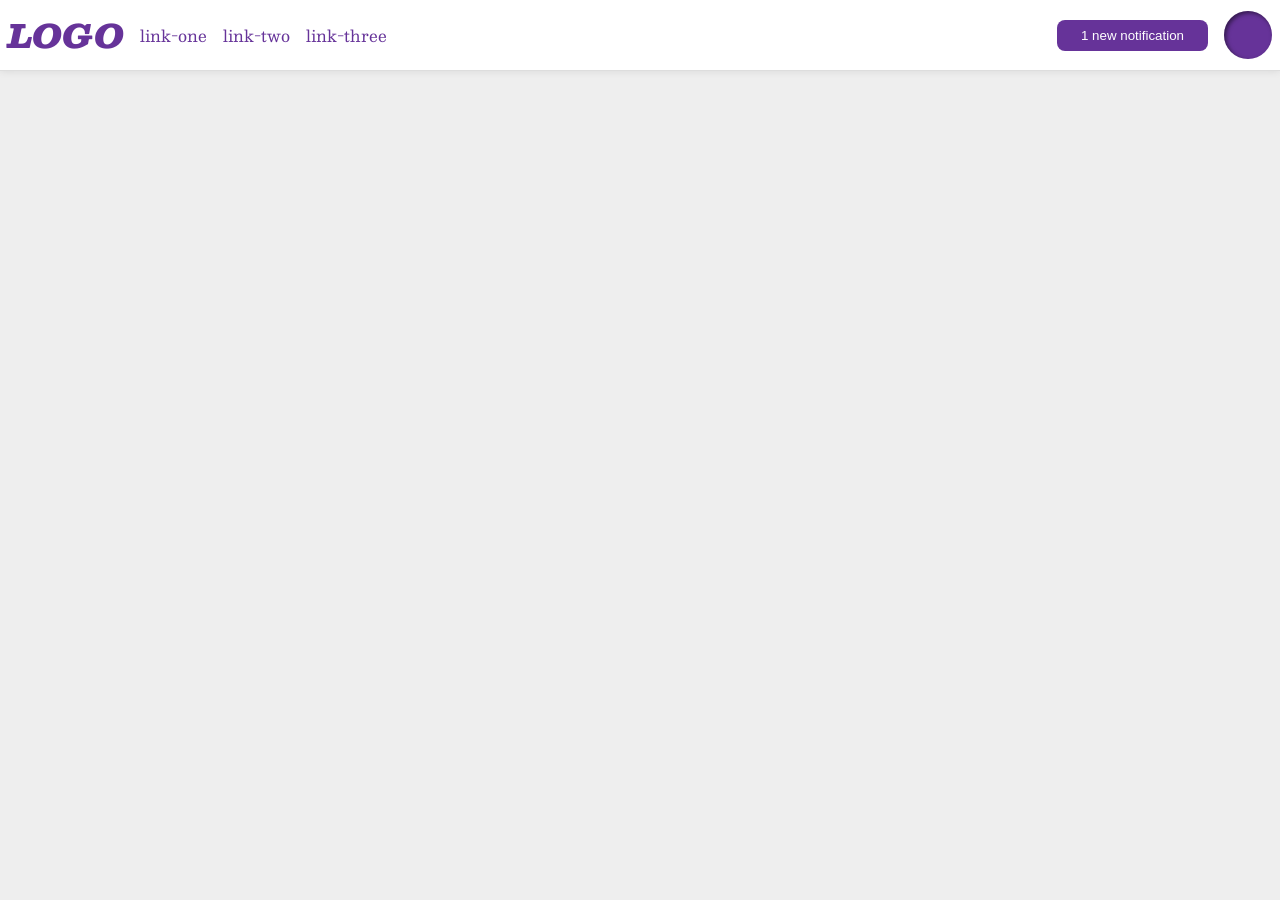
<file: foundations/flex/03-flex-header-2/index.html>
<!DOCTYPE html>
<html lang="en">
  <head>
    <meta charset="UTF-8">
    <meta http-equiv="X-UA-Compatible" content="IE=edge">
    <meta name="viewport" content="width=device-width, initial-scale=1.0">
    <title>Flex Header 2</title>
    <link rel="stylesheet" href="style.css">
  </head>
  <body>
    <div class="header">
      <div class="left">
        <div class="logo">
          LOGO
        </div>
        <ul class="links">
          <li><a href="https://google.com">link-one</a></li>
          <li><a href="https://google.com">link-two</a></li>
          <li><a href="https://google.com">link-three</a></li>
        </ul>
      </div>
      <div class="right">
        <button class="notifications">
          1 new notification
        </button>
        <div class="profile-image"></div>
      </div>
    </div>
  </body>
</html>
</file>
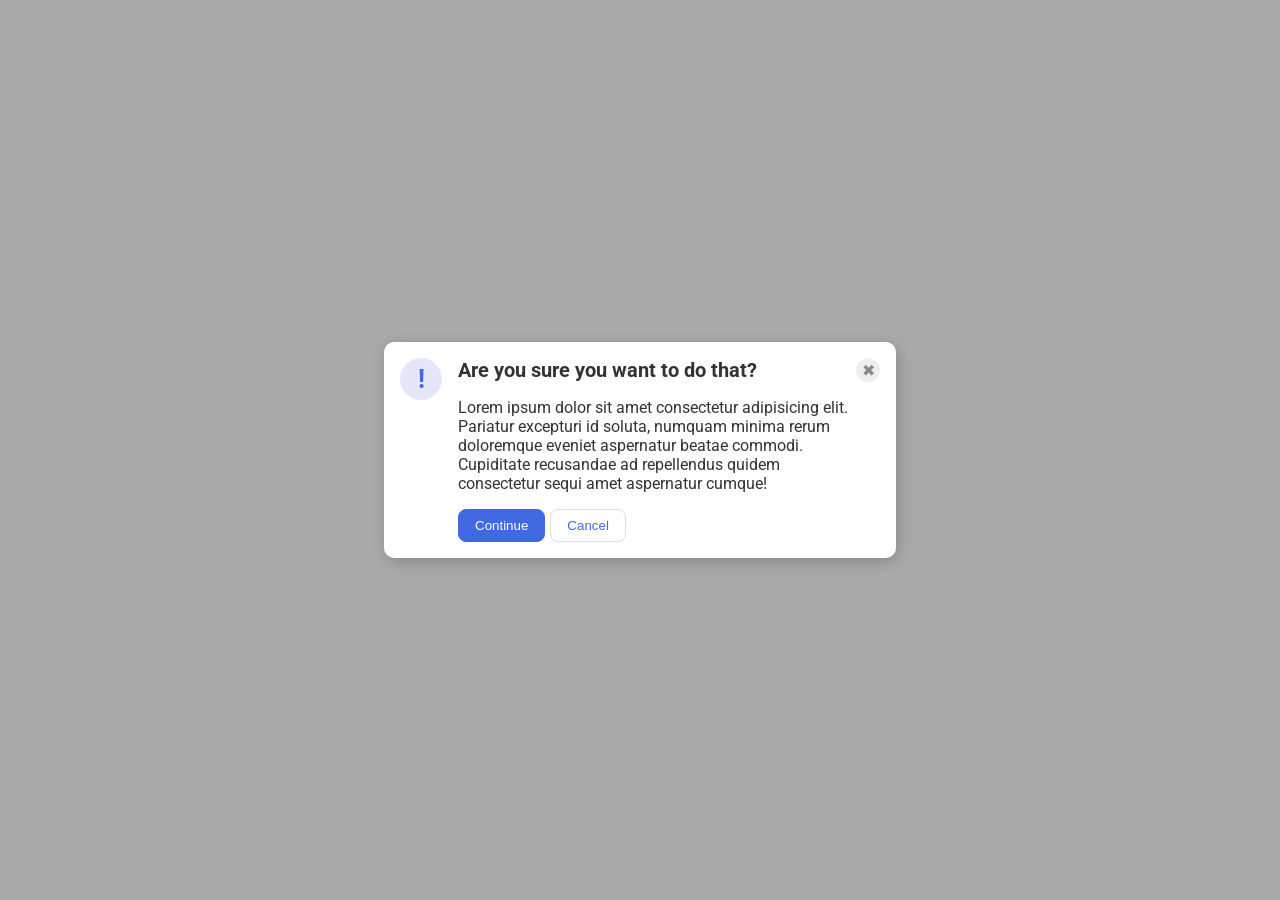
<file: foundations/flex/05-flex-modal/index.html>
<!DOCTYPE html>
<html lang="en">
  <head>
    <meta charset="UTF-8">
    <meta http-equiv="X-UA-Compatible" content="IE=edge">
    <meta name="viewport" content="width=device-width, initial-scale=1.0">
    <link rel="stylesheet" href="style.css">
    <title>Modal</title>
  </head>
  <body>
    <div class="modal">
        <div class="left">
          <div class="icon">!</div>
        </div>
        <div class="center">
          <div class="header">
            Are you sure you want to do that?
          </div>
          <div class="text">Lorem ipsum dolor sit amet consectetur adipisicing elit. Pariatur excepturi id soluta, numquam minima rerum doloremque eveniet aspernatur beatae commodi. Cupiditate recusandae ad repellendus quidem consectetur sequi amet aspernatur cumque!</div>
          <div class="buttons">
            <button class="continue">Continue</button>
            <button class="cancel">Cancel</button>
          </div>
        </div>
        <div class="right">
          <button class="close-button">✖</button>
        </div>
    </div>
  </body>
</html>
</file>
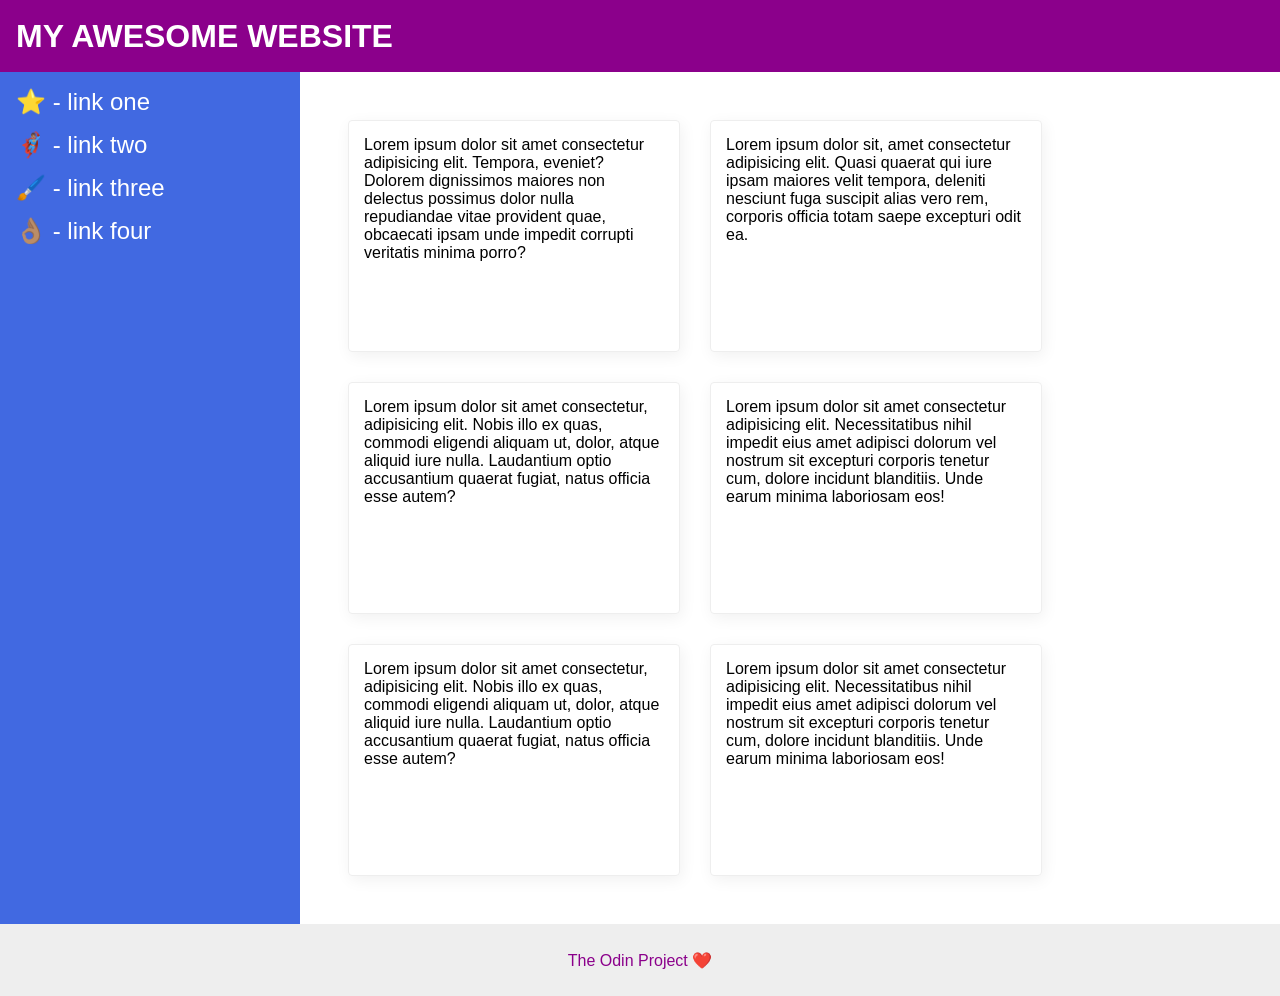
<file: foundations/flex/07-flex-layout-2/index.html>
<!DOCTYPE html>
<html lang="en">
  <head>
    <meta charset="UTF-8">
    <meta http-equiv="X-UA-Compatible" content="IE=edge">
    <meta name="viewport" content="width=device-width, initial-scale=1.0">
    <title>The Holy Grail</title>
    <link rel="stylesheet" href="style.css">
  </head>
  <body>
    <div class="header">
      MY AWESOME WEBSITE
    </div>
    <div class="content">
      <div class="sidebar">
        <ul>
          <li><a href="#">⭐ - link one</a></li>
          <li><a href="#">🦸🏽‍♂️ - link two</a></li>
          <li><a href="#">🖌️ - link three</a></li>
          <li><a href="#">👌🏽 - link four</a></li>
        </ul>
      </div>
      <div class="cards">
        <div class="card">Lorem ipsum dolor sit amet consectetur adipisicing elit. Tempora, eveniet? Dolorem dignissimos maiores non delectus possimus dolor nulla repudiandae vitae provident quae, obcaecati ipsam unde impedit corrupti veritatis minima porro?</div>
        <div class="card">Lorem ipsum dolor sit, amet consectetur adipisicing elit. Quasi quaerat qui iure ipsam maiores velit tempora, deleniti nesciunt fuga suscipit alias vero rem, corporis officia totam saepe excepturi odit ea.</div>
        <div class="card">Lorem ipsum dolor sit amet consectetur, adipisicing elit. Nobis illo ex quas, commodi eligendi aliquam ut, dolor, atque aliquid iure nulla. Laudantium optio accusantium quaerat fugiat, natus officia esse autem?</div>
        <div class="card">Lorem ipsum dolor sit amet consectetur adipisicing elit. Necessitatibus nihil impedit eius amet adipisci dolorum vel nostrum sit excepturi corporis tenetur cum, dolore incidunt blanditiis. Unde earum minima laboriosam eos!</div>
        <div class="card">Lorem ipsum dolor sit amet consectetur, adipisicing elit. Nobis illo ex quas, commodi eligendi aliquam ut, dolor, atque aliquid iure nulla. Laudantium optio accusantium quaerat fugiat, natus officia esse autem?</div>
        <div class="card">Lorem ipsum dolor sit amet consectetur adipisicing elit. Necessitatibus nihil impedit eius amet adipisci dolorum vel nostrum sit excepturi corporis tenetur cum, dolore incidunt blanditiis. Unde earum minima laboriosam eos!</div>
      </div>
    </div>
    
    <div class="footer">
      The Odin Project ❤️
    </div>
  </body>
</html>
</file>
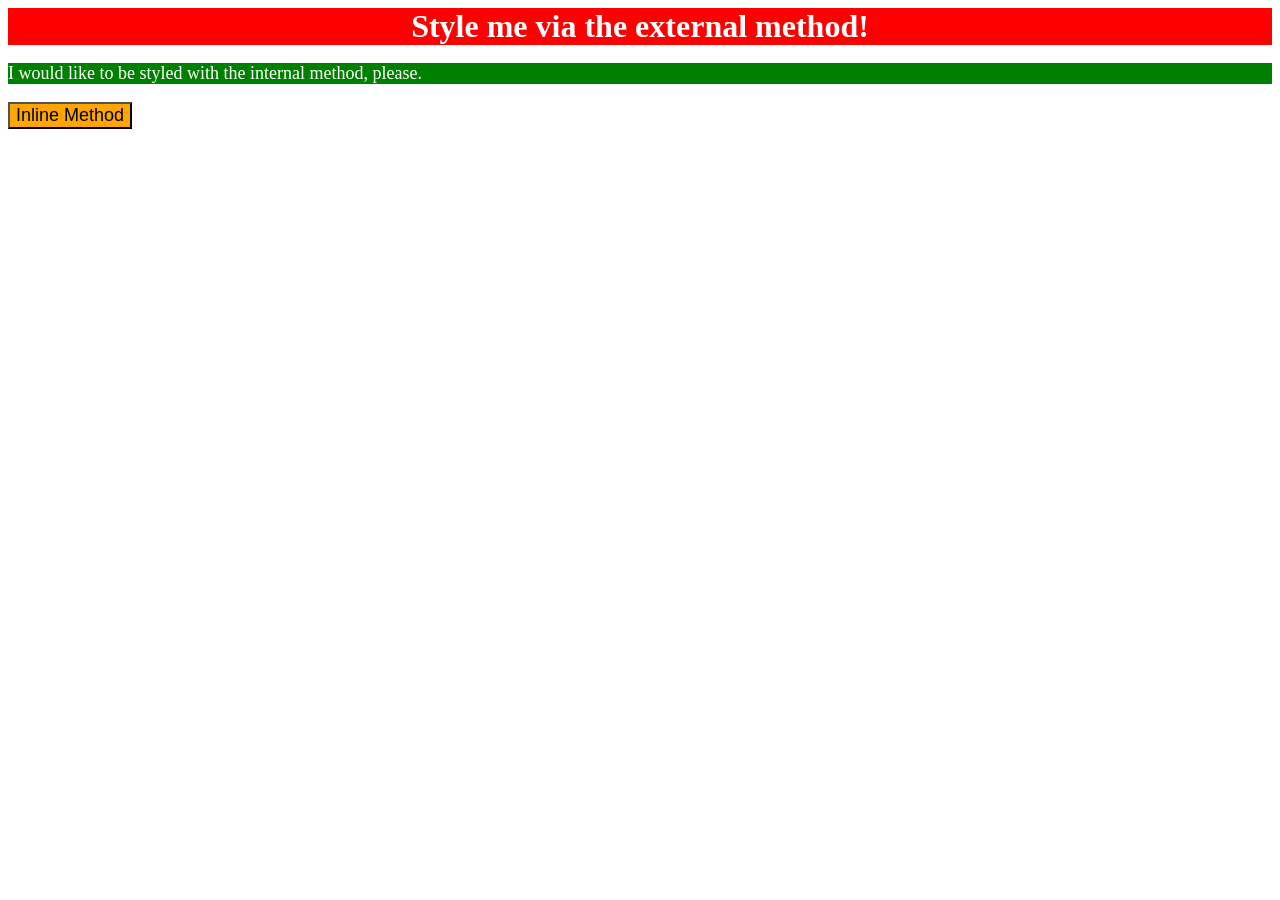
<file: foundations/intro-to-css/01-css-methods/index.html>
<!DOCTYPE html>
<html lang="en">
  <head>
    <meta charset="UTF-8">
    <meta http-equiv="X-UA-Compatible" content="IE=edge">
    <meta name="viewport" content="width=device-width, initial-scale=1.0">
    <link rel="stylesheet" href="styles.css">
    <style>
      p {
        background-color: green;
        color: white;
        font-size: 18px;
      }
    </style>
    <title>Methods for Adding CSS</title>
  </head>
  <body>
    <div>Style me via the external method!</div>
    <p>I would like to be styled with the internal method, please.</p>
    <button style="background-color: orange; font-size: 18px;">Inline Method</button>
  </body>
</html>
</file>
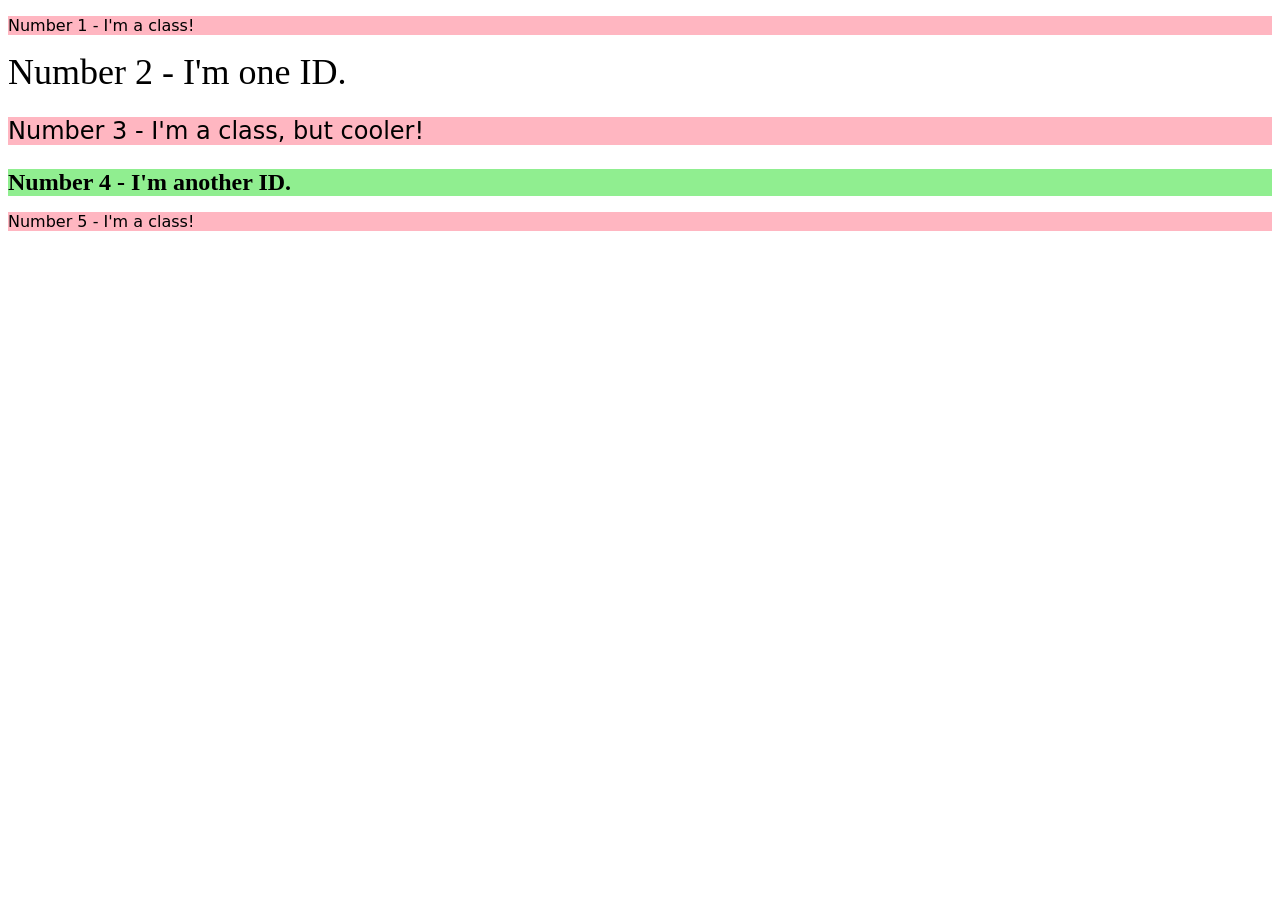
<file: foundations/intro-to-css/02-class-id-selectors/index.html>
<!DOCTYPE html>
<html lang="en">
  <head>
    <meta charset="UTF-8">
    <meta http-equiv="X-UA-Compatible" content="IE=edge">
    <meta name="viewport" content="width=device-width, initial-scale=1.0">
    <title>Class and ID Selectors</title>
    <link rel="stylesheet" href="style.css">
  </head>
  <body>
    <p class="odd">Number 1 - I'm a class!</p>
    <div id="two">Number 2 - I'm one ID.</div>
    <p class="odd font_size">Number 3 - I'm a class, but cooler!</p>
    <div class="font_size" id="four">Number 4 - I'm another ID.</div>
    <p class="odd">Number 5 - I'm a class!</p>
  </body>
</html>
</file>
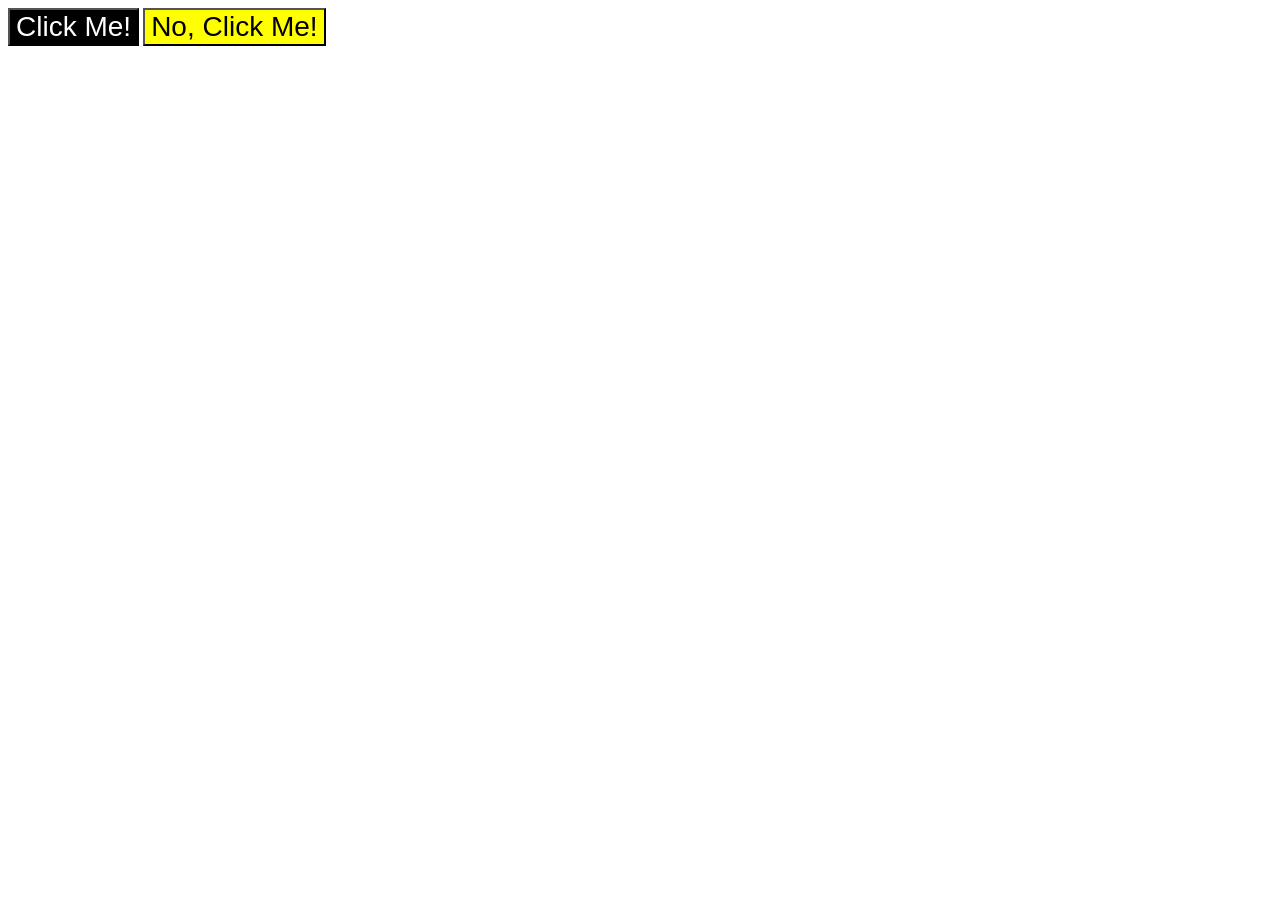
<file: foundations/intro-to-css/03-grouping-selectors/index.html>
<!DOCTYPE html>
<html lang="en">
  <head>
    <meta charset="UTF-8">
    <meta http-equiv="X-UA-Compatible" content="IE=edge">
    <meta name="viewport" content="width=device-width, initial-scale=1.0">
    <title>Grouping Selectors</title>
    <link rel="stylesheet" href="style.css">
  </head>
  <body>
    <button class="lbutton" id="left">Click Me!</button>
    <button class="rbutton" id="right">No, Click Me!</button>
  </body>
</html>
</file>
<file: foundations/flex/03-flex-header-2/style.css>
/* this is some magical font-importing.  
you'll learn about it later. */
@import url('https://fonts.googleapis.com/css2?family=Besley:ital,wght@0,400;1,900&display=swap');

body {
  margin: 0;
  background: #eee;
  font-family: Besley, serif;
}

.header {
  display: flex;
  justify-content: space-between;
  padding: 8px;
  background: white;
  border-bottom: 1px solid #ddd;
  box-shadow: 0 0 8px rgba(0,0,0,.1);
}

.left {
  display: flex;
  gap: 16px;
  align-items: center;
}

.right {
  display: flex;
  align-items: center;
  gap: 16px;
}

.profile-image {
  background: rebeccapurple;
  box-shadow: inset 2px 2px 4px rgba(0,0,0,.5);
  border-radius: 50%;
  width: 48px;
  height: 48px;
}

.logo {
  color: rebeccapurple;
  font-size: 32px;
  font-weight: 900;
  font-style: italic;
}

button {
  border: none;
  border-radius: 8px;
  background: rebeccapurple;
  color: white;
  padding: 8px 24px;
}

a {
  /* this removes the line under our links */
  text-decoration: none;
  color: rebeccapurple;
}

ul {
  display: flex;
  margin: 0;
  padding: 0;
  gap: 16px;
  list-style-type: none;
}
</file>
<file: foundations/flex/05-flex-modal/style.css>
@import url('https://fonts.googleapis.com/css2?family=Roboto:wght@400;700&display=swap');

html, body {
  height: 100%;
}

body {
  font-family: Roboto, sans-serif;
  margin: 0;
  background: #aaa;
  color: #333;
  /* I'll give you this one for free lol */
  display: flex;
  align-items: center;
  justify-content: center;
}

.modal {
  display: flex;
  padding: 16px;
  justify-content: space-between;
  background: white;
  width: 480px;
  border-radius: 10px;
  box-shadow: 2px 4px 16px rgba(0,0,0,.2);
}


.center {
  display: flex;
  flex-wrap: wrap;
  flex-direction: column;
  padding-left: 16px;
  gap: 16px;
}

.header {
  font-weight: bold;
  font-size: 20px;
}


.buttons {
  display: flex;
  gap: 5px;
}


.icon {
  color: royalblue;
  font-size: 26px;
  font-weight: 700;
  background: lavender;
  width: 42px;
  height: 42px;
  border-radius: 50%;
  display: flex;
  align-items: center;
  justify-content: center;
}

.close-button {
  background: #eee;
  border-radius: 50%;
  color: #888;
  font-weight: 400;
  font-size: 16px;
  height: 24px;
  width: 24px;
  display: flex;
  align-items: center;
  justify-content: center;
  border: 1px solid #eee;
  padding: 0;
}

button {
  cursor: pointer;
  padding: 8px 16px;
  border-radius: 8px;
}

button.continue {
  background: royalblue;
  border: 1px solid royalblue;
  color: white;
}

button.cancel {
  background: white;
  border: 1px solid #ddd;
  color: royalblue;
}
</file>
<file: foundations/flex/07-flex-layout-2/style.css>
body {
  display: flex;
  flex-direction: column;
  justify-content: space-between;
  font-family: -apple-system, BlinkMacSystemFont, 'Segoe UI', Roboto, Oxygen, Ubuntu, Cantarell, 'Open Sans', 'Helvetica Neue', sans-serif;
  margin: 0;
  min-height: 100vh;
}

.content {
  display: flex;
  flex-grow: 1;
}

.header {
  display: flex;
  flex-direction: column;
  font-weight: 900;
  font-size: 32px;
  justify-content: center;
  padding-left: 16px;
  height: 72px;
  background: darkmagenta;
  color: white;
}

.footer {
  display: flex;
  flex-direction: column;
  justify-content: center;
  align-items: center;
  height: 72px;
  background: #eee;
  color: darkmagenta;
}

.sidebar {
  padding: 16px;
  min-width: 300px;
  background: royalblue;
  box-sizing: border-box;
}

ul {
  padding: 0;
  margin: 0;
  display: flex;
  flex-direction: column;
  gap: 15px;
  list-style-type: none;
}

a {
  padding: 0;
  font-size: 24px;
  color: white;
  text-decoration: none;
}

.cards {
  display: flex;
  align-items: center;
  flex-wrap: wrap;
  padding: 48px;
  gap: 30px;
  margin: 0;

}

.card {
  display: flex;
  flex-basis: 300px;
  padding: 15px;
  min-height: 200px;
  max-height: auto;
  border: 1px solid #eee;
  box-shadow: 2px 4px 16px rgba(0,0,0,.06);
  border-radius: 4px;
}
</file>
<file: foundations/intro-to-css/01-css-methods/styles.css>
div {
    background-color: red;
    color: white;
    font-size: 32px;
    font-weight: 700;
    text-align: center;
}
</file>
<file: foundations/intro-to-css/02-class-id-selectors/style.css>
.odd {
    background-color: #ffb6c1;
    font-family: Verdana, "DejaVu Sans", sans-serif;
}

.font_size {
    font-size: 24px;
}

#two {
    font-size: 36px;
}

#four {
    background-color: #90ee90;
    font-weight: bold;
}
</file>
<file: foundations/intro-to-css/03-grouping-selectors/style.css>
.lbutton,
.rbutton {
    font-size: 28px;
    font-family: Helvetica, "Times New Roman", sans-serif;
}
.lbutton {
    color: white;
    background-color: black;
}
.rbutton {
    background-color: yellow;
}
</file>
